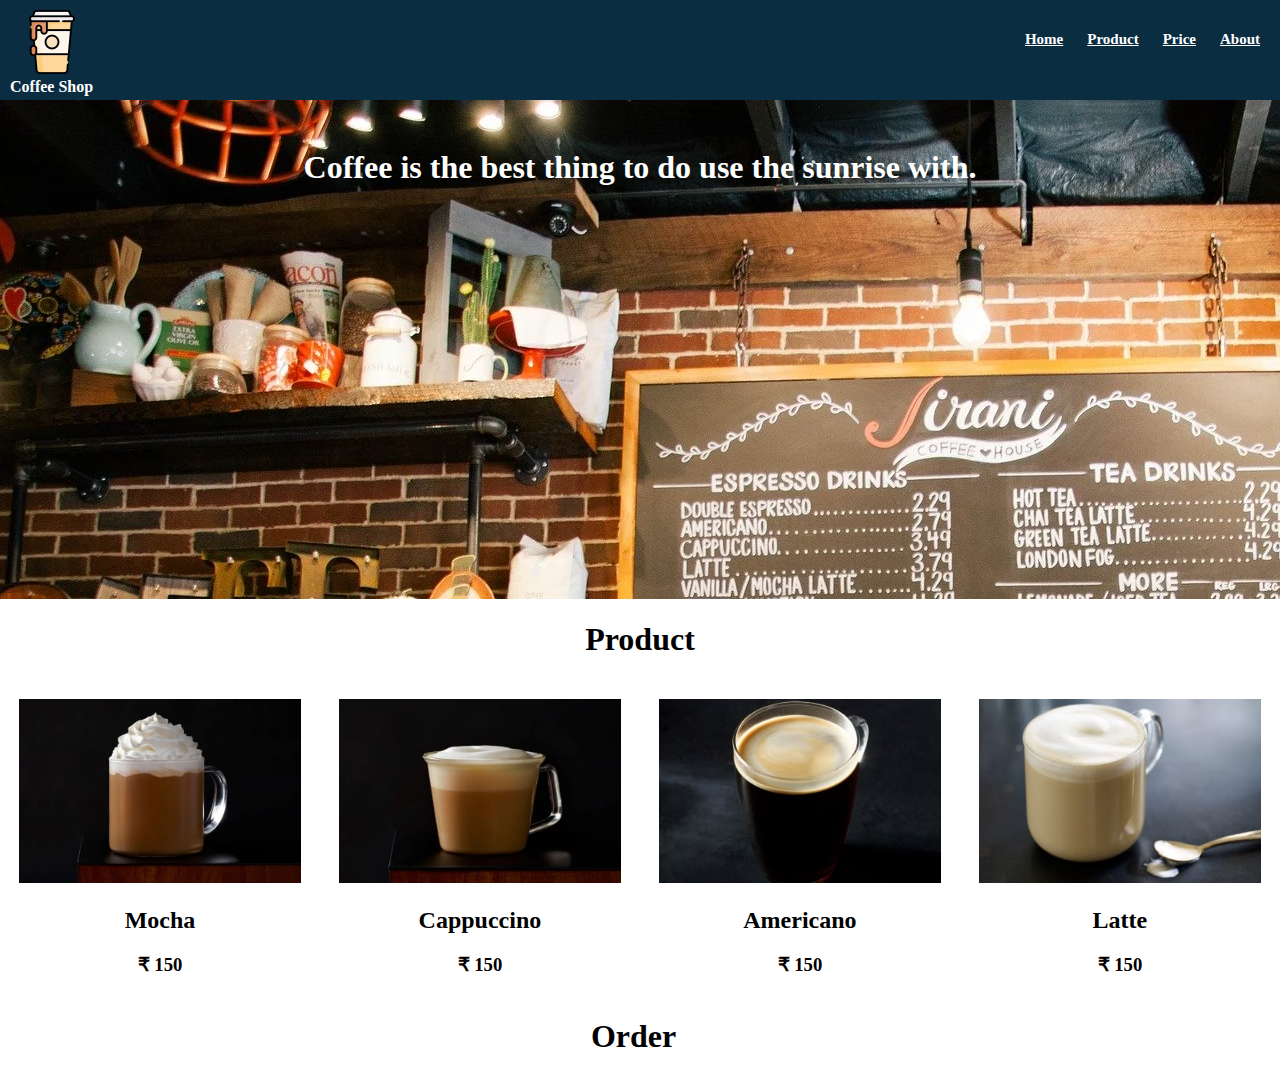
<file: index.html>
<!DOCTYPE html>
<html>   
  <head>
    <meta name="viewport" content="width=device-width,initial-scale=1.0">
   	 <title>Learning Html</title>
     <link rel="stylesheet" type="text/css" href="coffeeshop.css">
     </head>
     <body>
      
     <div class="container">
     <header class="coffee-header">
      <div class="div-logo">
        <img src="coffee-logo.png">
        <span class="logo-text">Coffee Shop</span>
      </div>
      <nav class="coffee-nav">
        <a href="#"> Home</a>
        <a href="#"> Product</a>
        <a href="#"> Price</a>
        <a href="#"> About</a>
      </nav>
     </header>
     <div class="site-content">
       <div class="image-content">
        <h1 class="quote">
        Coffee is the best thing to do use the sunrise with.</h1>
         
       </div>
       <div class="card-list">
        <h1 id="product">Product</h1>
        <div class="card">
          <img src="mocha-image.png">
          <div>
            <h2>Mocha</h2>
            <h3> &#8377; 150</h3>
       </div>
      </div>
       <div class="card">
          <img src="cappuccino-image.png">
          <div>
            <h2>Cappuccino</h2>
            <h3> &#8377; 150</h3>
       </div>
      </div>
       <div class="card">
          <img src="americano-image.png">
          <div>
            <h2>Americano</h2>
            <h3> &#8377; 150</h3>
       </div>
     </div>
     <div class="card">
          <img src="latte-image.png">
          <div>
            <h2>Latte</h2>
            <h3> &#8377; 150</h3>
       </div>
     </div>
       
       <div class="order-section">
        <div style="text-align: center">
          <h1 id="order">Order</h1>
        </div>
   <script type="text/javascript" src="https://form.jotform.com/jsform/201832989333058"></script>
      </div>
     </div>
  </div>

    </body>
      
      </html>
</file>
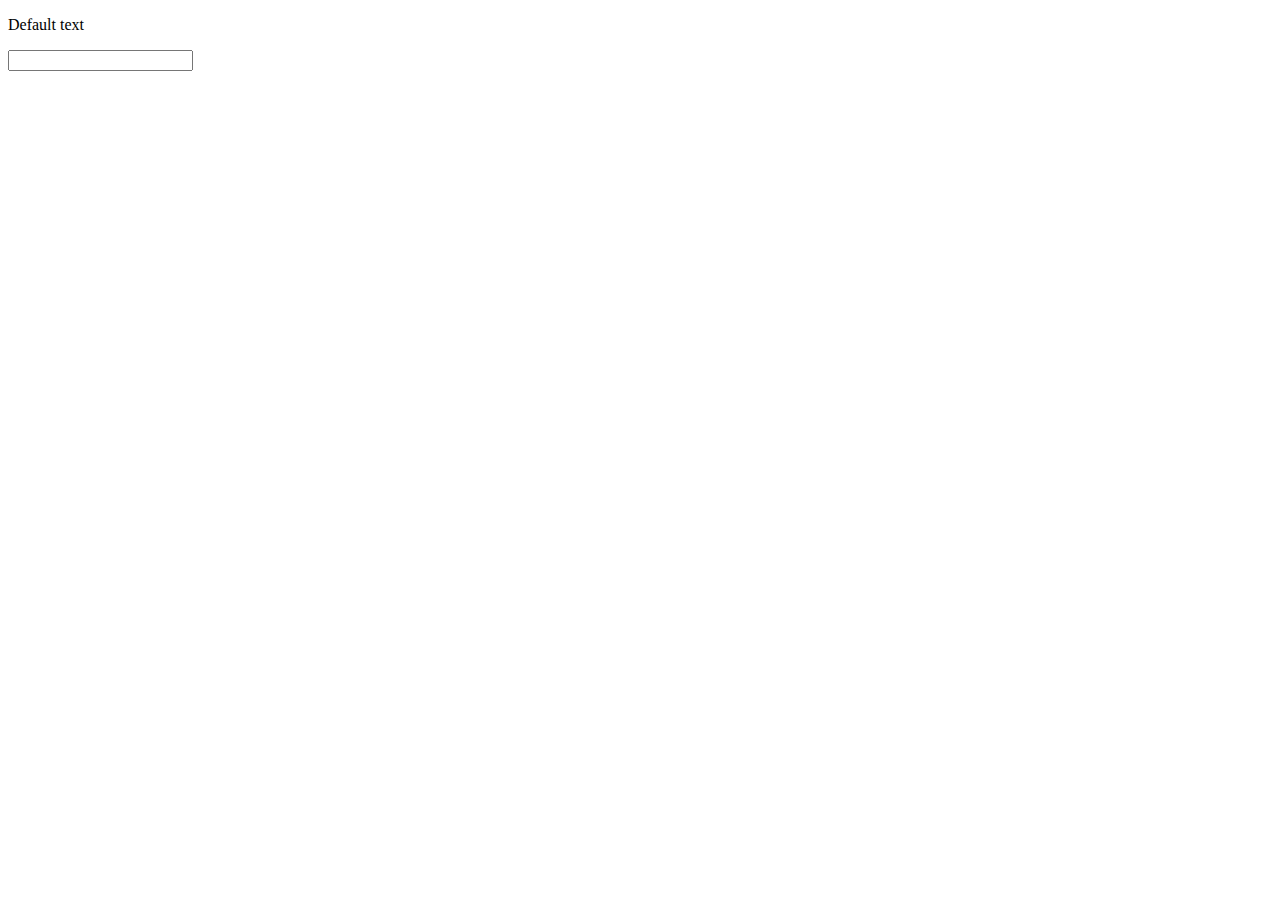
<file: javascript.html>
<!DOCTYPE html>
<html>
<head>
	<title></title>
	
</head>
<body>
   <p id ="output" onclick="change_paragraph_text()" onmouseover="change_paragraph_text()"> 
   	Default text 
   </p>
   <input onkeyup="change_paragraph_text(this.value)">
   <script type="text/javascript">
   	function change_paragraph_text(text){
   	  document.getElementById("output").innerHTML=text; 
   	}
   	  
   	  
   </script>
</body>
</html>
</file>
<file: coffeeshop.css>
body{
	margin:0px;
}
.coffee-header{
	position: fixed;
	left: 0px;
	right: 0px;
	height: 100px;
	width: 100%;
	background-color: #0a2d42;
	z-index:100;
}

.div-logo{
	height:100%;
	text-align: center;
	margin: 10px;
	float: left;
}

.logo-text{
	display:block;
	font-family: "Helvetica Neue";
	font-weight: bold;
	color: white;
}
.coffee-nav{
	float: right;
	height: 100%;
}

.coffee-nav a{
	color: white;
	font-size: 15px;
	font-weight: 700;
	font-family: "Helvetica Neue";
	padding-right: 20px;
	padding-top: 12%;
	display: inline-block;
}

.site-content{
	position: absolute;
	top: 78px;
	width:100%;
}

.image-content{
	background-image: url("background-image.jpg");
	height: 500px;
	width: 100%;
	text-align: center;
}

.quote{
	color: white;
	font-family: "Helvetica Neue";
	position: relative;
	top: 10%;
}

.card-list{
	width: 100%;

}

#product{
	text-align: center;
}

.card{
	width: 22%;
	padding: 1.5%;
	height:300px;
	float: left;
	text-align: center;
}

.card img{
	width:100%;
}


.order-section{
	width: 99%;
}
.form{
	width: 200px;
	margin: 0 auto;
}

.form input{
	padding: 10px;
	margin:10px;
}
</file>
